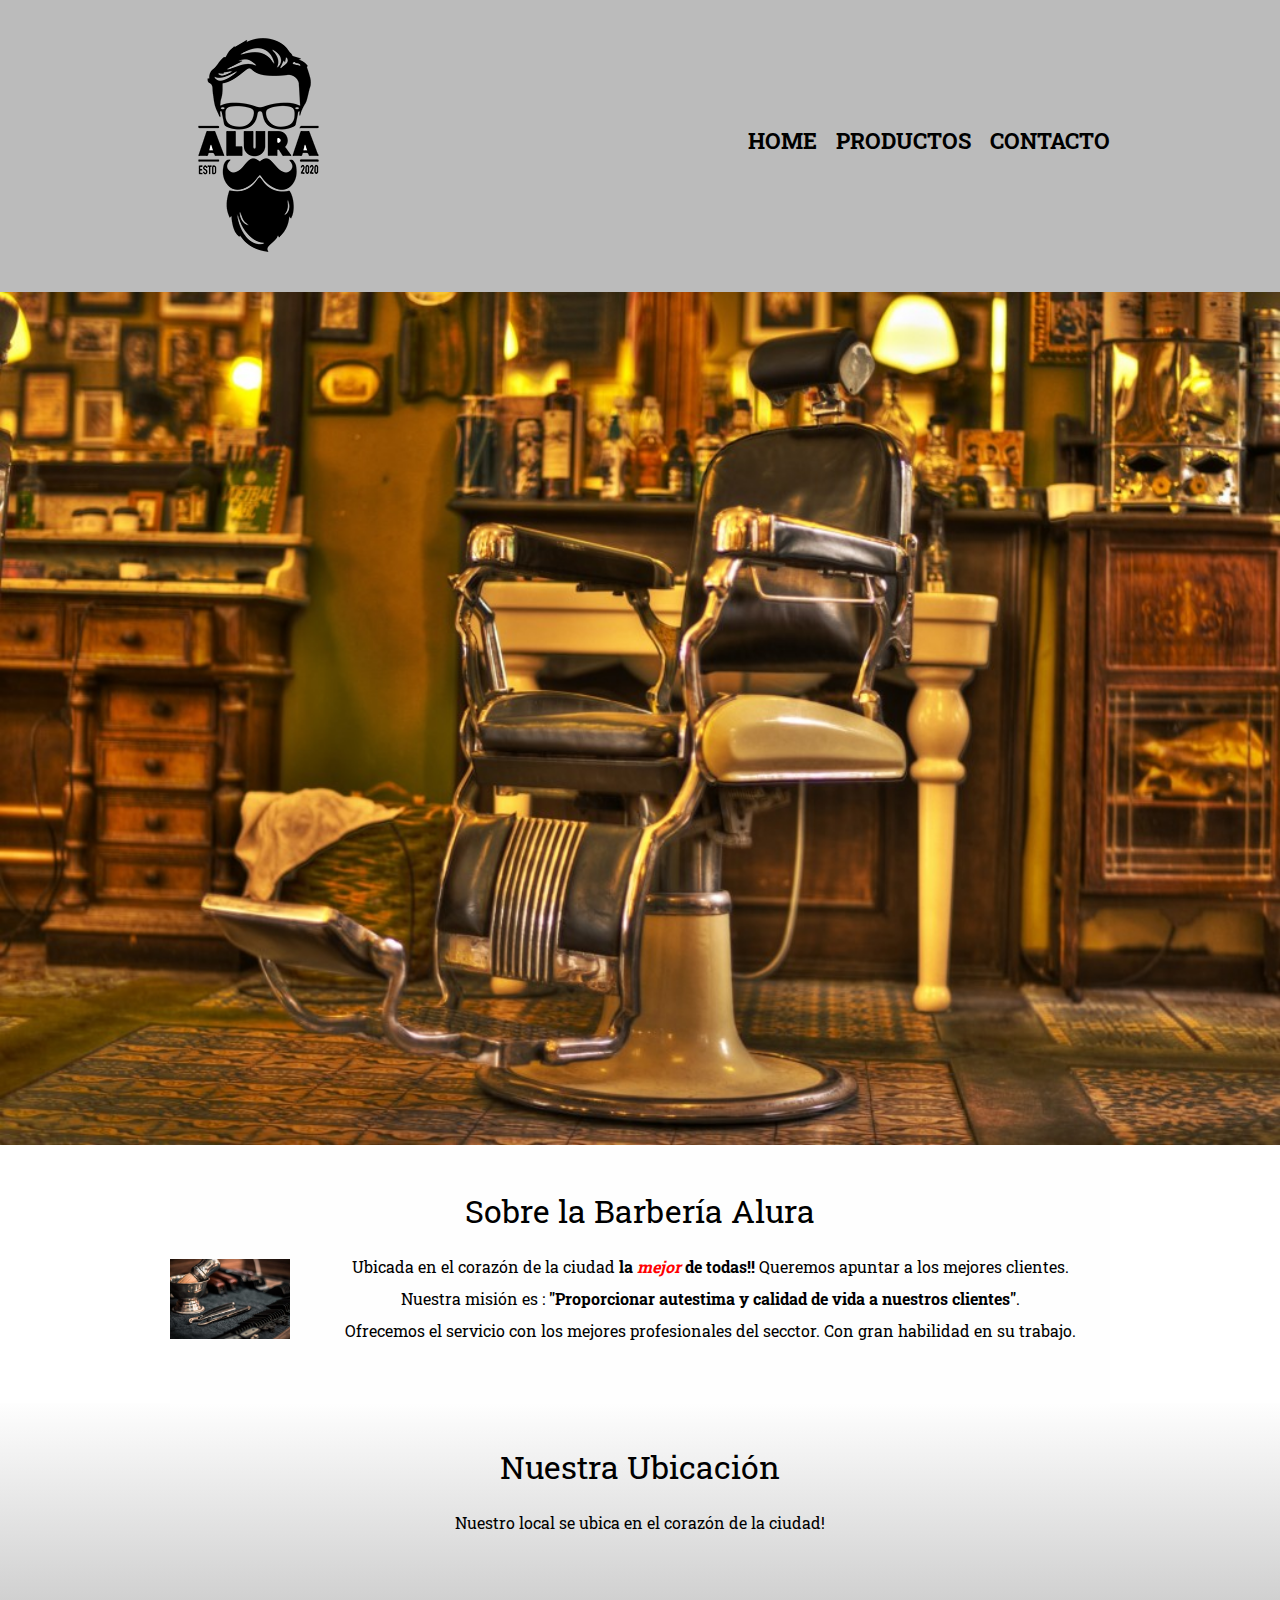
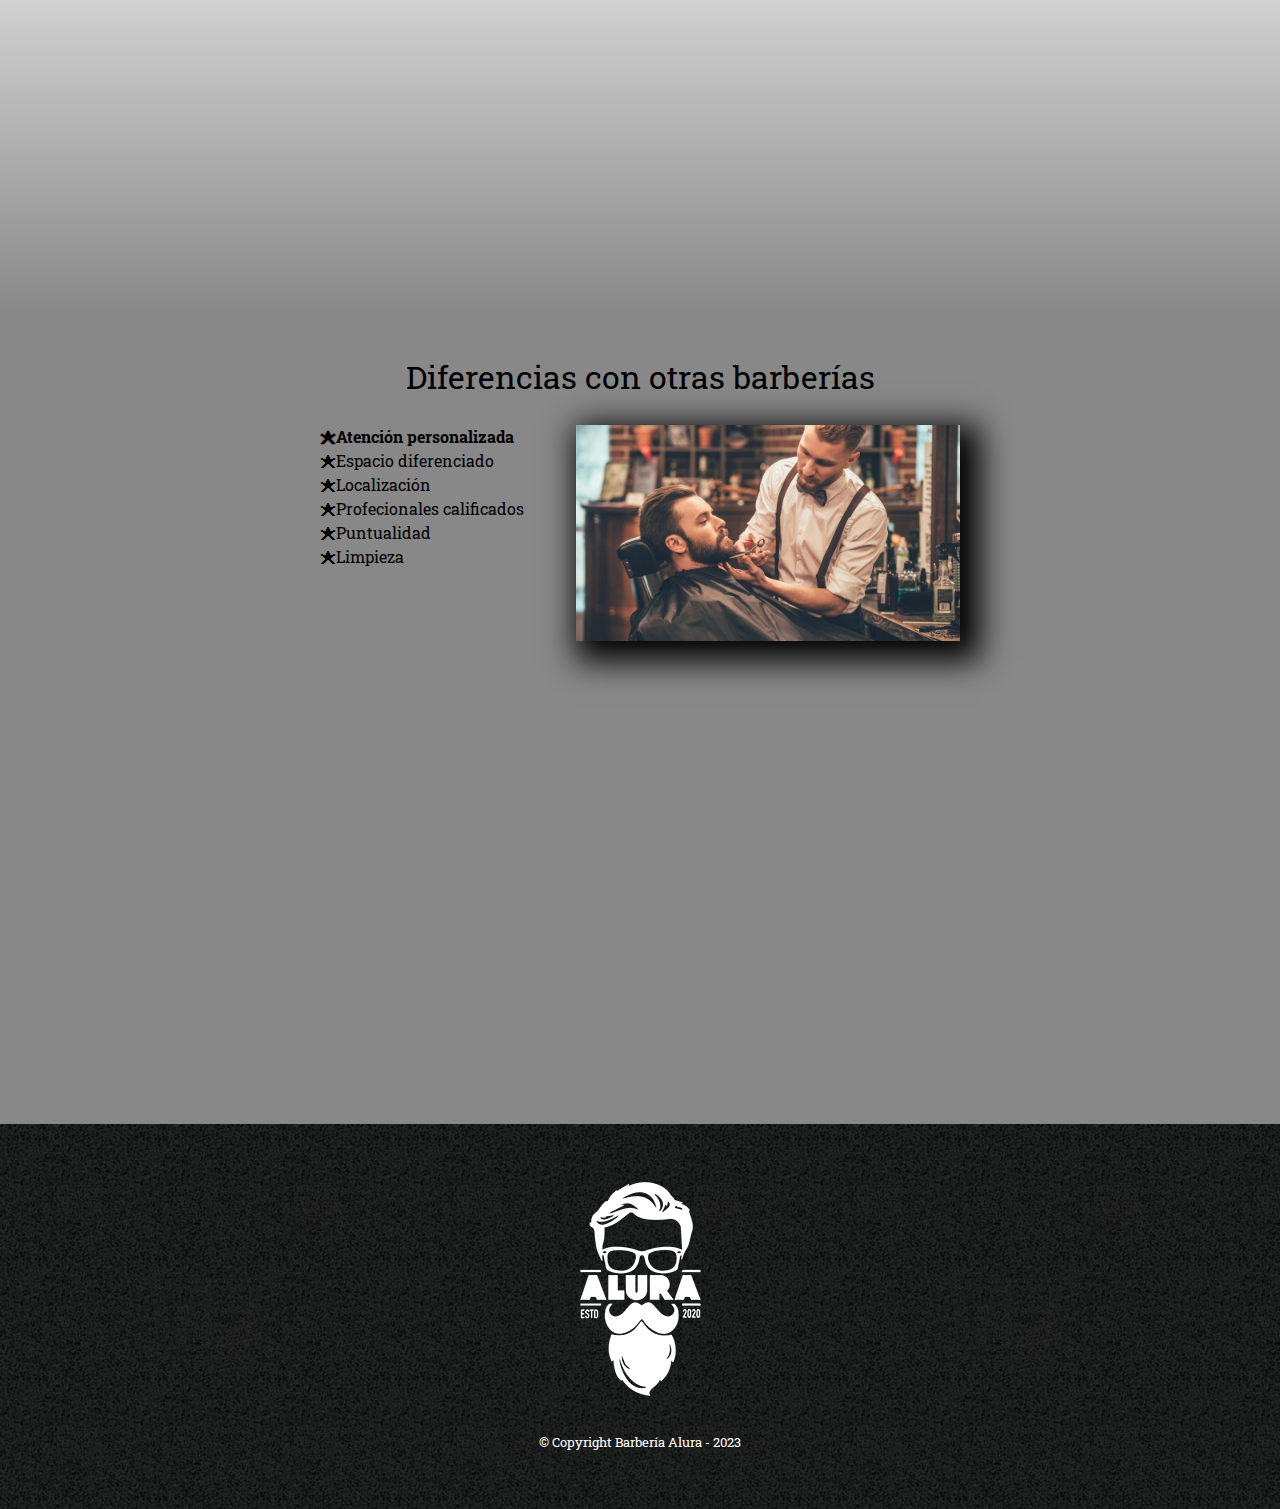
<file: index.html>
<!DOCTYPE html>
<html lang="en">
<head>
    <meta charset="UTF-8">
    <meta http-equiv="X-UA-Compatible" content="IE=edge">
    <meta name="viewport" content="width=device-width, initial-scale=1.0">
    <title>Document</title>
    <link rel="stylesheet" href="estilos/style-reset.css">
    <link rel="stylesheet" href="estilos/style.css">
    <link rel="preconnect" href="https://fonts.googleapis.com">
    <link rel="preconnect" href="https://fonts.gstatic.com" crossorigin>
    <link href="https://fonts.googleapis.com/css2?family=Roboto+Slab&display=swap" rel="stylesheet">
</head>
    <body>
        <header>
            <div class="caja">
                <h1><img src="images/logo.png" alt="logo"></h1>
                <nav>
                    <ul>
                        <li><a href="index.html">Home</a></li>
                        <li><a href="productos.html">Productos</a></li>
                        <li><a href="contacto.html">Contacto</a></li>
                    </ul>
    
                </nav>
            </div>
        </header>
        
        <img class="fondoBarberia" src="images/fondoBarberia.jpg" alt="fondo-barbería" >
    
        <main>
            <section class="principal">
                
                <h2 class="titulo-principal">Sobre la Barbería Alura</h2>

                <img class="insumos" src="images/insumosBarberia.jpg" alt="insumos barberia">

                <p id="mision">Ubicada en el corazón de la ciudad <strong>la <em> mejor </em> de todas!! </strong>Queremos apuntar a los mejores clientes.</p>
                <p id="mision"><em></em> Nuestra misión es : <strong>"Proporcionar autestima y calidad de vida a nuestros clientes"</strong>.</em></p>
                <p>Ofrecemos el servicio con los mejores profesionales del secctor. Con gran habilidad en su trabajo.</p>
            </section>

            <section class="mapa">
                <h3 class="titulo-principal">Nuestra Ubicación</h3>
                <p>Nuestro local se ubica en el corazón de la ciudad!</p>
                <div class="mapa-contenido">
                    <iframe src="https://www.google.com/maps/embed?pb=!1m18!1m12!1m3!1d105137.65248157602!2d-58.57302383929766!3d-34.56490590700947!2m3!1f0!2f0!3f0!3m2!1i1024!2i768!4f13.1!3m3!1m2!1s0x95bcb67d776e79c9%3A0xe8722cf090719409!2sHospital%20Pirovano!5e0!3m2!1ses-419!2sar!4v1682895033686!5m2!1ses-419!2sar" width="100%" height="300" style="border:0;" allowfullscreen="" loading="lazy" referrerpolicy="no-referrer-when-downgrade"></iframe>
                </div>

            </section>

            <section class="diferenciales">
                <h3 class="titulo-principal">Diferencias con otras barberías</h3>
                
                <div class="contenidos-diferenciales">
                    <ul class="lista-diferenciales">
                        <li class="items">Atención personalizada</li>
                        <li class="items">Espacio diferenciado</li>
                        <li class="items">Localización</li>
                        <li class="items">Profecionales calificados</li>
                        <li class="items">Puntualidad</li>
                        <li class="items">Limpieza</li>
                    </ul><img class="imagen-diferenciales" src="images/Publicidad-para-barberia.jpg" alt="cortando-barba" >
                
                    <div class="video">
                        <iframe width="100%" height="315" src="https://www.youtube.com/embed/wcVVXUV0YUY" title="YouTube video player" frameborder="0" allow="accelerometer; autoplay; clipboard-write; encrypted-media; gyroscope; picture-in-picture; web-share" allowfullscreen></iframe>
                    </div>
                </div>

            </section>

        </main>
        <footer>
            <img src="images/logo-blanco.png" alt="logo blanco">
            <p class="copyright">&copy Copyright Barbería Alura - 2023</p>
        </footer>
    </body>
</html>
</file>
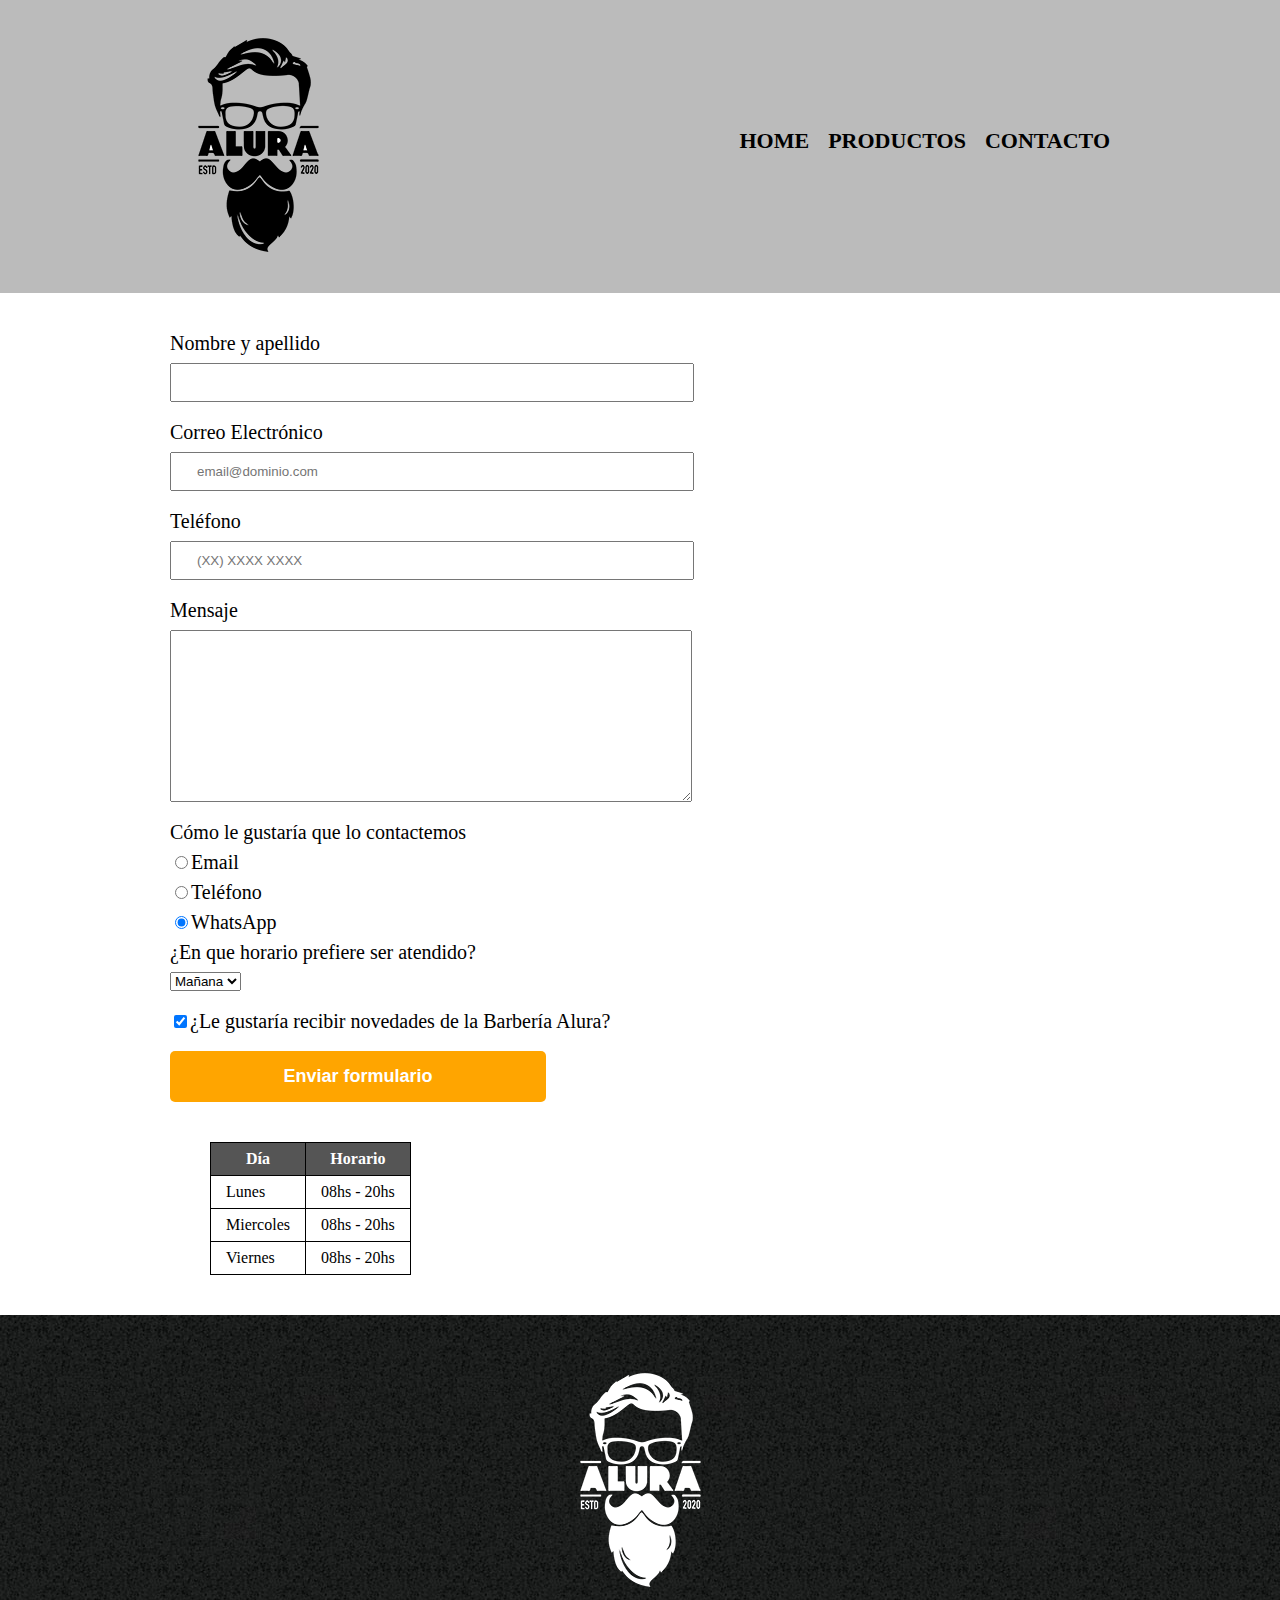
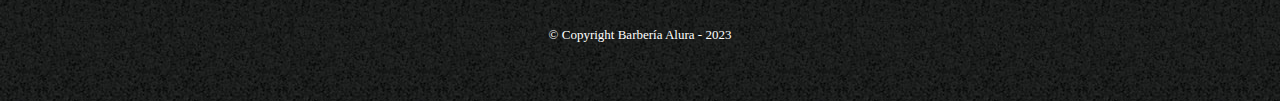
<file: contacto.html>
<!DOCTYPE html>
<html lang="es">
<head>
    <meta charset="UTF-8">
    <meta http-equiv="X-UA-Compatible" content="IE=edge">
    <meta name="viewport" content="width=device-width, initial-scale=1.0">
    <title>Contacto - Barbería Alura</title>
    <link rel="stylesheet" href="estilos/style-reset.css">
    <link rel="stylesheet" href="estilos/style-contacto.css">
</head>
<body>
    <header>
        <div class="caja">
            <h1><img src="images/logo.png" alt="logo"></h1>
            <nav>
                <ul>
                    <li><a href="index.html">Home</a></li>
                    <li><a href="productos.html">Productos</a></li>
                    <li><a href="contacto.html">Contacto</a></li>
                </ul>

            </nav>
        </div>
    </header>
    <main>
        <form>
            <label for="nombreapellido">Nombre y apellido</label>
            <input type="text" id="nombreapellido" class="input-padron" required>
            
            <label for="correoelectronico">Correo Electrónico</label>
            <input type="email" name="" id="correoelectronico" class="input-padron" required placeholder="email@dominio.com">
            
            <label for="telefono">Teléfono</label>
            <input type="tel" name="" id="telefono" class="input-padron" required placeholder="(XX) XXXX XXXX">

            <label for="mensaje">Mensaje</label>
            <textarea cols="70" rows="10" id="mensaje" class="input-padron" required></textarea>
            
        <fieldset>
            <div>
            
                <legend>Cómo le gustaría que lo contactemos</legend>

                <label for="radio-email"><input type="radio" name="contacto" value="email" id="radio-email">Email</label>
                
            
                <label for="radio-telefono"><input type="radio" name="contacto" value="telefono" id="radio-telefono">Teléfono</label>
                
            
                <label for="radio-whatsapp"><input type="radio" name="contacto" value="whatsapp" id="radio-whatsapp" checked>WhatsApp</label>
                
                
            </div>
        </fieldset>

        <fieldset>
            <div>
                <legend>¿En que horario prefiere ser atendido?</legend>
                <select >
                    <option>Mañana</option>
                    <option>Tarde</option>
                    <option>Noche</option>
                </select>
            </div>  
        </fieldset> 

            <label class="checkbox"><input type="checkbox" checked>¿Le gustaría recibir novedades de la Barbería Alura?</label>
            
            <input type="submit" value="Enviar formulario" class="enviar">

        </form>

            <table>
                <thead>
                    <tr>
                        <th>Día</td>
                        <th>Horario</td>
                    </tr>
                </thead>

                <tbody>
                <tr>
                    <td>Lunes</td>
                    <td>08hs - 20hs</td>
                </tr>
                <tr>
                    <td>Miercoles</td>
                    <td>08hs - 20hs</td>
                </tr>
                <tr>
                    <td>Viernes</td>
                    <td>08hs - 20hs</td>
                </tr>
            </tbody>

        </table>
    </main>
    <footer>
        <img src="images/logo-blanco.png" alt="logo blanco">
        <p class="copyright">&copy Copyright Barbería Alura - 2023</p>
    </footer>
</body>
</html>
</file>
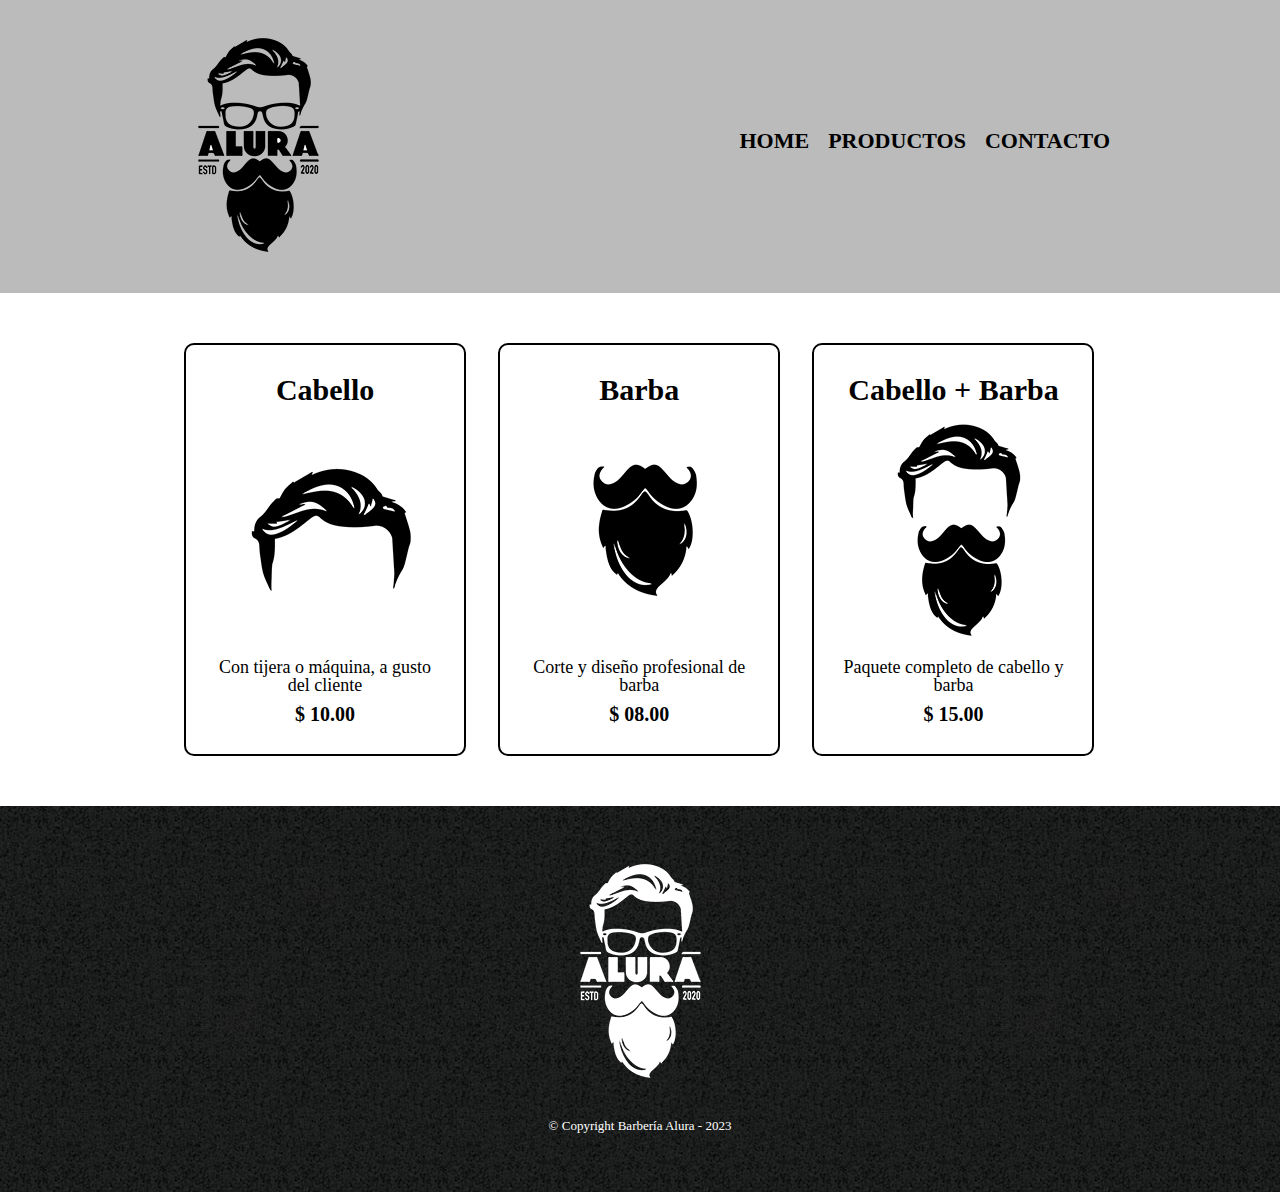
<file: productos.html>
<!DOCTYPE html>
<html lang="es">
<head>
    <meta charset="UTF-8">
    <meta http-equiv="X-UA-Compatible" content="IE=edge">
    <meta name="viewport" content="width=device-width, initial-scale=1.0">
    <title>Productos - Barbería Alura</title>
    <link rel="stylesheet" href="estilos/style-reset.css">
    <link rel="stylesheet" href="estilos/style-productos.css">
</head>
<body>
    <header>
        <div class="caja">

            <h1><img src="images/logo.png" alt="logo"></h1>
            <nav>
                <ul>
                    <li><a href="index.html">Home</a></li>
                    <li><a href="productos.html">Productos</a></li>
                    <li><a href="contacto.html">Contacto</a></li>
                </ul>

            </nav>
        </div>
    </header>
    <main>
        <ul class="productos">
            <li>
                <h2>Cabello</h2>
                <img src="images/cabello.jpg" alt="Cabello">
                <p class="producto-descripcion">Con tijera o máquina, a gusto del cliente</p>
                <p class="producto-precio">$ 10.00</p>
                
            </li>
            <li>
                <h2>Barba</h2>
                <img src="images/barba.jpg" alt="Barba">
                <p class="producto-descripcion">Corte y diseño profesional de barba</p>
                <p class="producto-precio">$ 08.00</p>
                
            </li>
            <li>
                <h2>Cabello + Barba</h2>
                <img src="images/cabello+barba.jpg" alt="Cabello + Barba">
                <p class="producto-descripcion">Paquete completo de cabello y barba</p>
                <p class="producto-precio">$ 15.00</p>
               
            </li>
        </ul>
    </main>
    <footer>
        <img src="images/logo-blanco.png" alt="logo blanco">
        <p class="copyright">&copy Copyright Barbería Alura - 2023</p>
    </footer>
</body>
</html>
</file>
<file: estilos/style.css>
body {
    font-family: 'Roboto Slab', serif;
}


.caja {
    width: 940px;
    position: relative;
    margin: 0 auto;
}

footer {
    text-align: center;
    background: url(../images/bg.jpg);
    padding: 40px;
}

.copyright {
    color: #ffffff;
    font-size: 13px;
    margin: 20px;
}

header {
    background-color: #bbbbbb;
    padding: 20px 0;
}

nav {
    position: absolute;
    top: 110px;
    right: 0;
}

nav li {
    display: inline;
    margin: 0 0 0 15px;
}

nav a {
    text-transform: uppercase;
    color: black;
    font-weight: bold;
    font-size: 22px;
    text-decoration: none;
}
nav a:hover {
    color: #c78c69;
    text-decoration: underline;
}
.tituloPrincipal {
    text-align: center;
    font-size: 2em;
    margin: 0 0 1em;
    clear: left;
}

h2 {
    text-align: center;
}

h3 {
    text-align: center;
}

p {
    text-align: center;
}

strong em
{
    color: red;
}

.fondoBarberia {
    width: 100%;
}
.titulo-principal {
    text-align: center;
    font-size: 2em;
    margin: 0 0 1em;
    clear: left;
}

.items:first-child {
    font-weight: bold;
} 

.principal {
    padding: 3em 0;
    background: #fefefe;
    width: 940px;
    margin: 0 auto;
}

.principal p {
    margin: 0 0 1em;
}

.principal strong {
    font-weight: bold;
}

.principal em {
    font-style: italic;
}

.insumos {
    width: 120px;
    float: left;
    margin: 0 20px 20px 0;
    }

.mapa {
    padding: 3em 0;
    background: linear-gradient(#fefefe, #888888);
}

.mapa p {
    margin: 0 0 2em;
}

.mapa-contenido {
    width: 940px;
    margin: 0 auto;
}

.diferenciales {
    padding: 3em 0;
    background: #888888;
}

.contenidos-diferenciales {
    width: 640px;
    margin: 0 auto;
}

.lista-diferenciales {
    width: 40%;
    display: inline-block;
    vertical-align: top;
}

.items {
    line-height: 1.5;
}

.items:before {
    content: "🟊";
}

.imagen-diferenciales {
    width: 60%;
    transition: 400ms;
    box-shadow: 10px 10px 30px 10px #000000;
}

.imagen-diferenciales:hover {
    opacity: 0.3;
}

.video {
    width: 560px;
    margin: 1em auto;
    margin-top: 100px;
}

@media screen and (max-width:480px) {
    h1 {
        text-align: center;
    }

    nav {
        position: static;
    }
    
    .caja, .principal, .mapa-contenido, .contenidos-diferenciales, .video {
        width: auto;
    }
    .lista-diferenciales, .imagen-diferenciales {
        width: 100%;
    }
}
</file>
<file: estilos/style-contacto.css>
header {
    background-color: #bbbbbb;
    padding: 20px 0;
}

.caja {
    width: 940px;
    position: relative;
    margin: 0 auto;
}

nav {
    position: absolute;
    top: 110px;
    right: 0;
}

nav li {
    display: inline;
    margin: 0 0 0 15px;
}

nav a {
    text-transform: uppercase;
    color: black;
    font-weight: bold;
    font-size: 22px;
    text-decoration: none;
}
nav a:hover {
    color: #c78c69;
    text-decoration: underline;
}
footer {
    text-align: center;
    background: url(../images/bg.jpg);
    padding: 40px;
}

.copyright {
    color: #ffffff;
    font-size: 13px;
    margin: 20px;
}

main {
    width: 940px;
    margin: 0 auto;
}

form {
    margin: 40px 0;
}

form label, form legend {
    display: block;
    font-size: 20px;
    margin: 0 0 10px;
}

.input-padron {
    display: block;
    margin: 0 0 20px;
    padding: 10px 25px;
    width: 50%;
}

.checkbox {
    margin: 20px 0;
}

.enviar {
    width: 40%;
    padding: 15px 0;
    font-size: 18px;
    font-weight: bold;
    color: white;
    background: orange;
    border: none;
    border-radius: 5px;
    transition: 1s all;
    cursor:pointer;
}

.enviar:hover {
    background: darkorange;
    transform:scale(1.1);
}

table {
    margin: 40px 40px;
}

thead {
    background: #555555;
    color: white;
    font-weight: bold;
}

td, th {
    border: 1px solid black;
    padding: 8px 15px;
}
</file>
<file: estilos/style-productos.css>
header {
    background-color: #bbbbbb;
    padding: 20px 0;
}

.caja {
    width: 940px;
    position: relative;
    margin: 0 auto;
}

nav {
    position: absolute;
    top: 110px;
    right: 0;
}

nav li {
    display: inline;
    margin: 0 0 0 15px;
}

nav a {
    text-transform: uppercase;
    color: black;
    font-weight: bold;
    font-size: 22px;
    text-decoration: none;
}

nav a:hover {
    color: #c78c69;
    text-decoration: underline;
}

.productos {
    width: 940px;
    margin: 0 auto;
    padding: 50px;
}

.productos li {
    display: inline-block;
    text-align: center;
    width: 30%;
    vertical-align: top;
    margin: 0 1.5%;
    padding: 30px 20px;
    box-sizing: border-box;
    border: 2px solid black;
    border-radius: 10px;
}

.productos li:hover {
    border-color: #c78c19;
}

.productos li:active {
    border-color: #088c19;
}

.productos h2 {
    font-size: 30px;
    font-weight: bold;
}

.productos li:hover h2 {
    font-size: 33px;
}

.producto-descripcion {
    font-size: 18px;
}

.producto-precio {
    font-size: 20px;
    font-weight: bold;
    margin-top: 10px;
}

footer {
    text-align: center;
    background: url(../images/bg.jpg);
    padding: 40px;
}

.copyright {
    color: #ffffff;
    font-size: 13px;
    margin: 20px;
}
</file>
